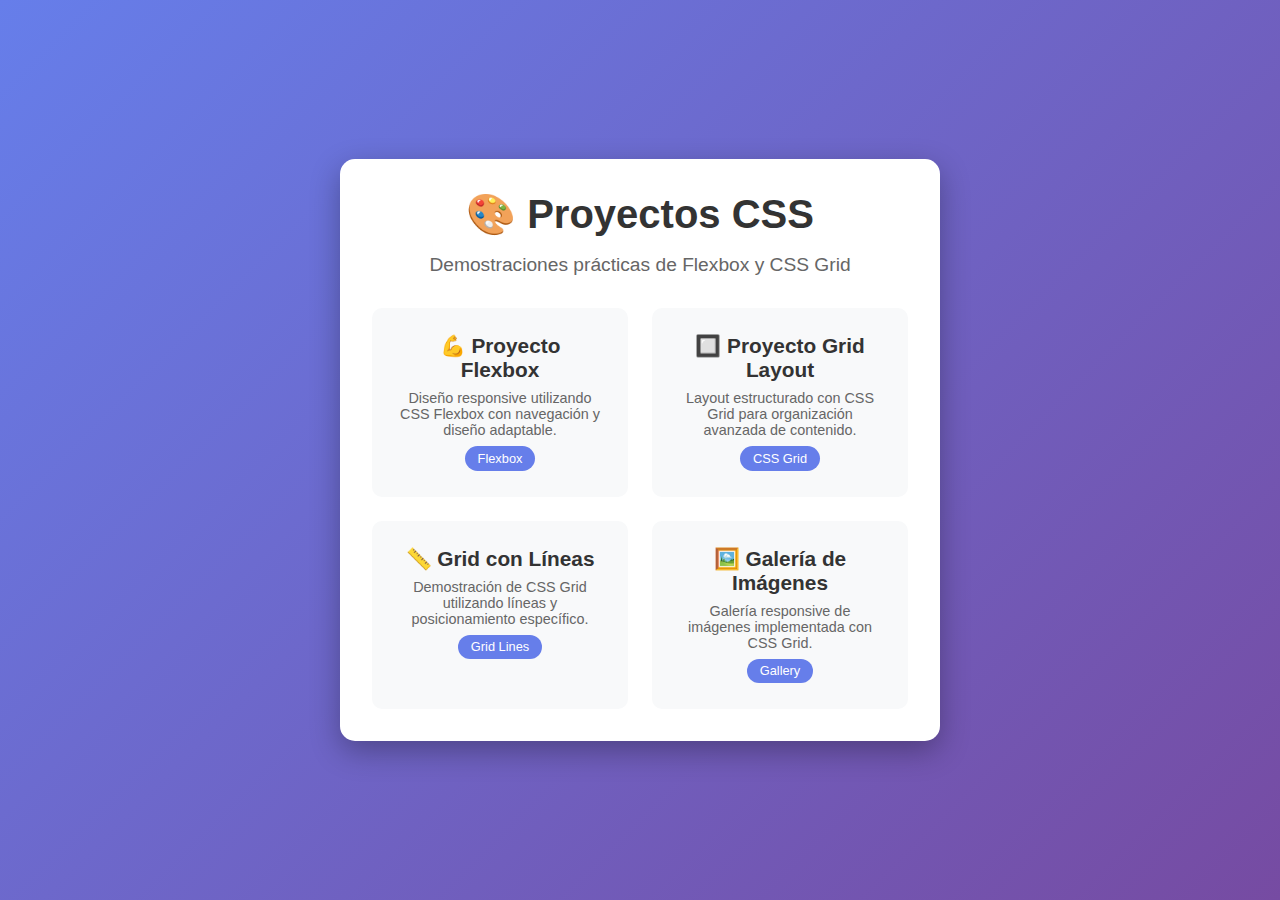
<file: index.html>
<!DOCTYPE html>
<html lang="es">
<head>
    <meta charset="UTF-8">
    <meta name="viewport" content="width=device-width, initial-scale=1.0">
    <title>Proyectos CSS - Flex y Grid</title>
    <style>
        * {
            margin: 0;
            padding: 0;
            box-sizing: border-box;
        }

        body {
            font-family: 'Arial', sans-serif;
            background: linear-gradient(135deg, #667eea 0%, #764ba2 100%);
            min-height: 100vh;
            display: flex;
            align-items: center;
            justify-content: center;
        }

        .container {
            background: white;
            padding: 2rem;
            border-radius: 15px;
            box-shadow: 0 10px 30px rgba(0,0,0,0.3);
            text-align: center;
            max-width: 600px;
            margin: 2rem;
        }

        h1 {
            color: #333;
            margin-bottom: 1rem;
            font-size: 2.5rem;
        }

        .subtitle {
            color: #666;
            margin-bottom: 2rem;
            font-size: 1.2rem;
        }

        .projects {
            display: grid;
            grid-template-columns: repeat(auto-fit, minmax(250px, 1fr));
            gap: 1.5rem;
            margin-top: 2rem;
        }

        .project-card {
            background: #f8f9fa;
            padding: 1.5rem;
            border-radius: 10px;
            border: 2px solid transparent;
            transition: all 0.3s ease;
            text-decoration: none;
            color: inherit;
        }

        .project-card:hover {
            border-color: #667eea;
            transform: translateY(-5px);
            box-shadow: 0 5px 15px rgba(0,0,0,0.2);
        }

        .project-title {
            font-size: 1.3rem;
            font-weight: bold;
            color: #333;
            margin-bottom: 0.5rem;
        }

        .project-description {
            color: #666;
            font-size: 0.9rem;
        }

        .badge {
            display: inline-block;
            background: #667eea;
            color: white;
            padding: 0.3rem 0.8rem;
            border-radius: 20px;
            font-size: 0.8rem;
            margin-top: 0.5rem;
        }

        @media (max-width: 768px) {
            .container {
                margin: 1rem;
                padding: 1.5rem;
            }
            
            h1 {
                font-size: 2rem;
            }
        }
    </style>
</head>
<body>
    <div class="container">
        <h1>🎨 Proyectos CSS</h1>
        <p class="subtitle">Demostraciones prácticas de Flexbox y CSS Grid</p>
        
        <div class="projects">
            <a href="FLEX-CSS/index.html" class="project-card">
                <div class="project-title">💪 Proyecto Flexbox</div>
                <p class="project-description">
                    Diseño responsive utilizando CSS Flexbox con navegación y diseño adaptable.
                </p>
                <span class="badge">Flexbox</span>
            </a>
            
            <a href="GRID-CSS/index.html" class="project-card">
                <div class="project-title">🔲 Proyecto Grid Layout</div>
                <p class="project-description">
                    Layout estructurado con CSS Grid para organización avanzada de contenido.
                </p>
                <span class="badge">CSS Grid</span>
            </a>
            
            <a href="GRID-CSS/indexLineas.html" class="project-card">
                <div class="project-title">📏 Grid con Líneas</div>
                <p class="project-description">
                    Demostración de CSS Grid utilizando líneas y posicionamiento específico.
                </p>
                <span class="badge">Grid Lines</span>
            </a>
            
            <a href="GRID-CSS/Galeria/Galeria.html" class="project-card">
                <div class="project-title">🖼️ Galería de Imágenes</div>
                <p class="project-description">
                    Galería responsive de imágenes implementada con CSS Grid.
                </p>
                <span class="badge">Gallery</span>
            </a>
        </div>
    </div>
</body>
</html>
</file>
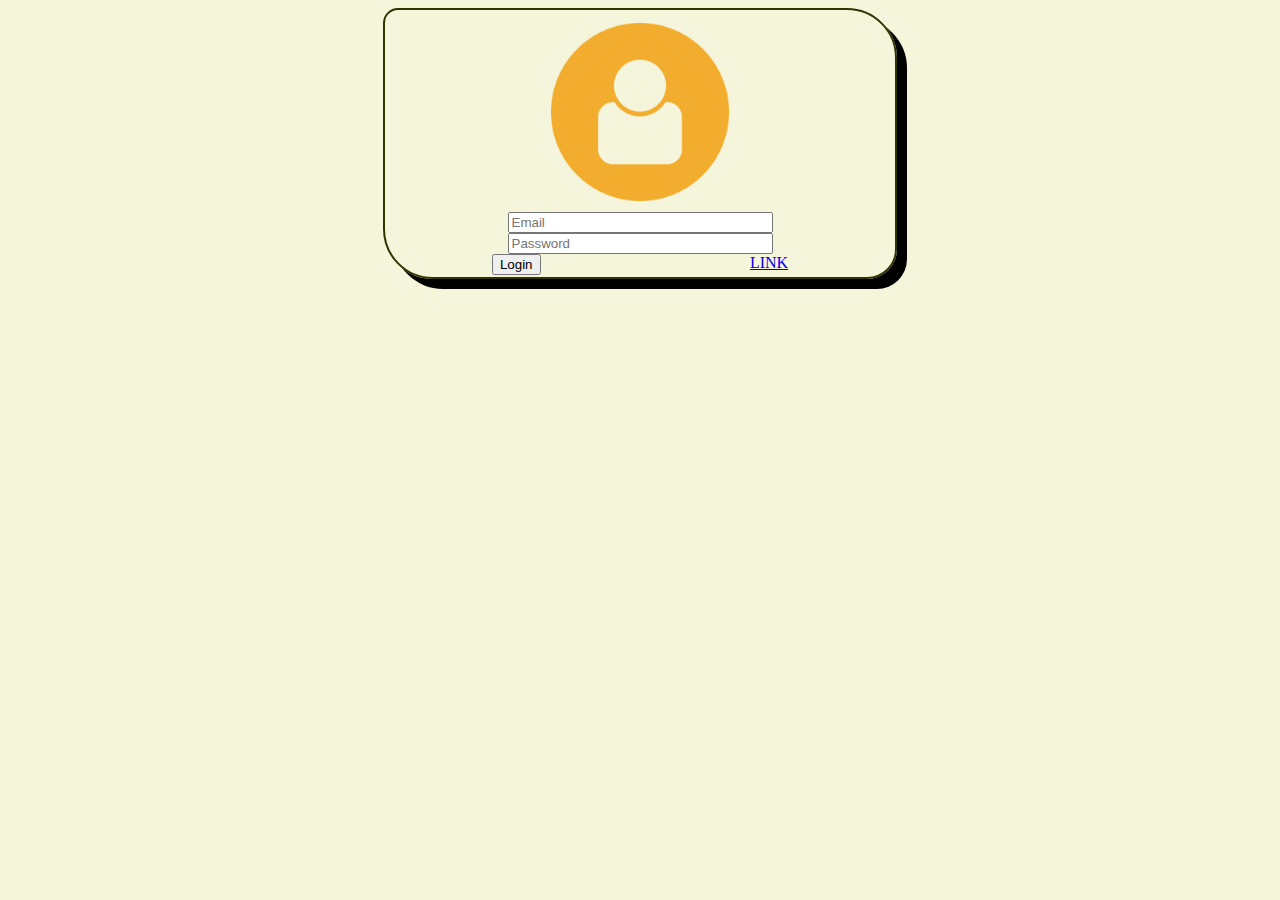
<file: FLEX-CSS/index.html>
<html>

<head>
    <title> Maqueta #2 </title>
    <link rel="stylesheet" href="index.css">
</head>

<body>

    <main>
        <div class = "Contenedor1 ">
            <img src="PracticaLogo.png">
        </div>    

        <div class = "Contenedor2">
            <input type="text" placeholder="Email" size ="30">
        </div>    

        <div class = "Contenedor3">
            <input type="text" placeholder="Password" size ="30">
        </div>

        <div class = "Contenedor4">
            <button type="submit">Login</button>
            <a href = "LINK"> LINK </a>
        </div>

    </main>



</body>

</html>
</file>
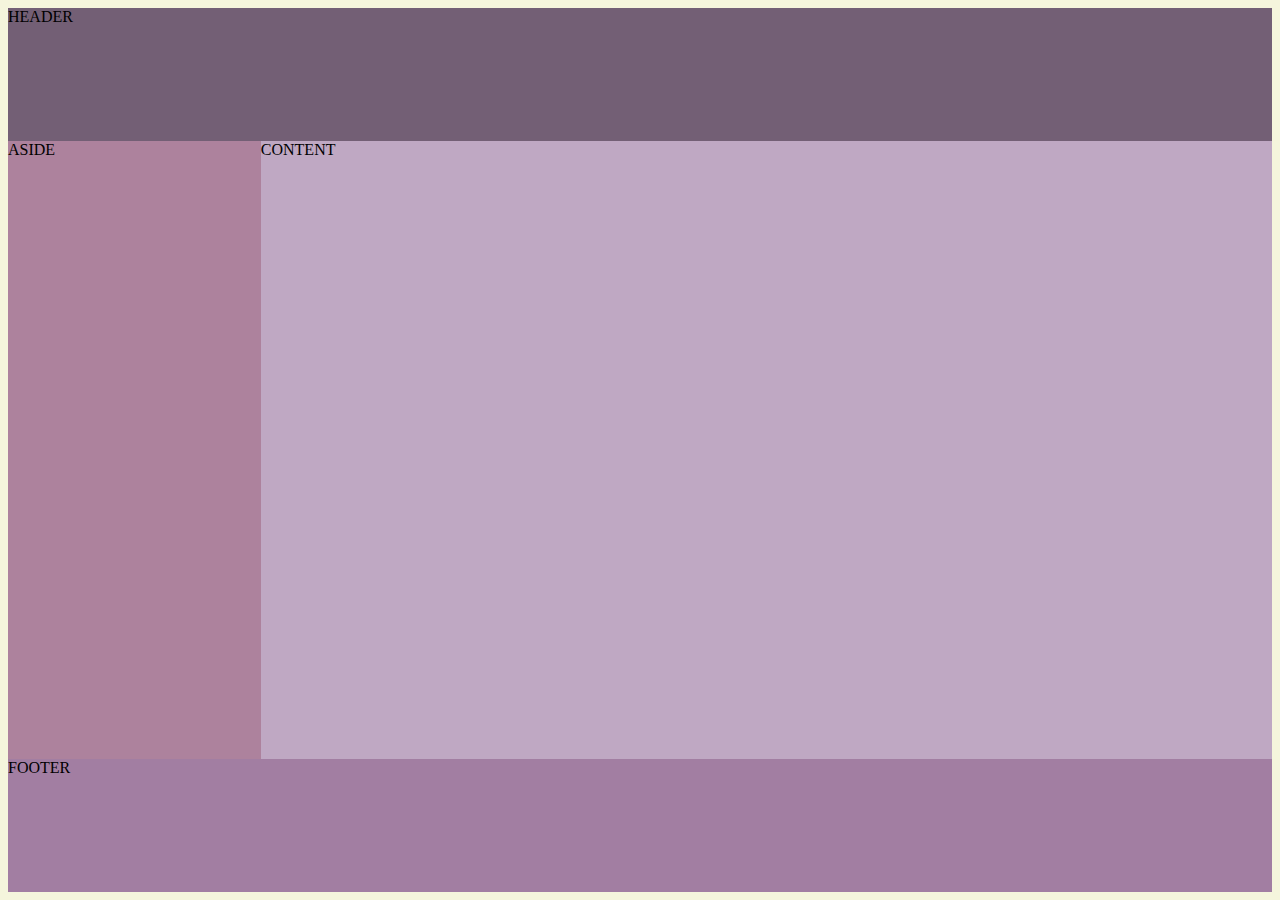
<file: GRID-CSS/index.html>
<html>
    <head>
        <title> GRID-AREAS </title>
        <link rel="stylesheet" href="index.css">
    </head>

    <body>
        <aside class="aside"> ASIDE </aside>
        <header class="header"> HEADER </header>
        <main class="main"> 
            CONTENT
        </main>
        <footer class="footer"> FOOTER </footer>
    </body>

</html>
</file>
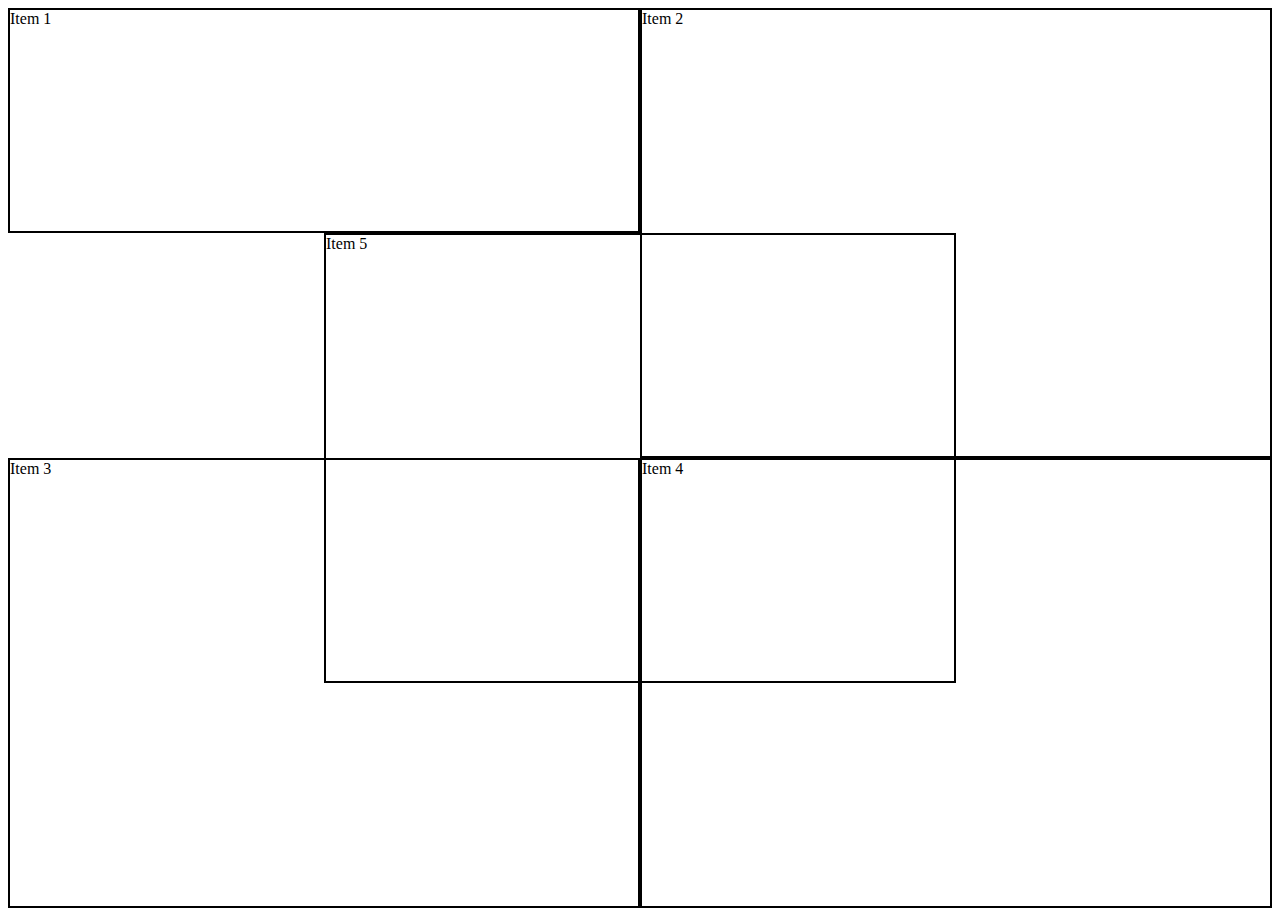
<file: GRID-CSS/indexLineas.html>
<html>
    <head>
        <title> GRID LINEAS </title>
        <link rel="stylesheet" href="indexLineas.css">
    </head>
    <body>
        <div id="item1" class="item"> Item 1 </div>
        <div id="item2" class="item"> Item 2 </div>
        <div id="item3" class="item"> Item 3 </div>
        <div id="item4" class="item"> Item 4 </div>
        <div id="item5" class="item"> Item 5 </div>
    </body>
</html>
</file>
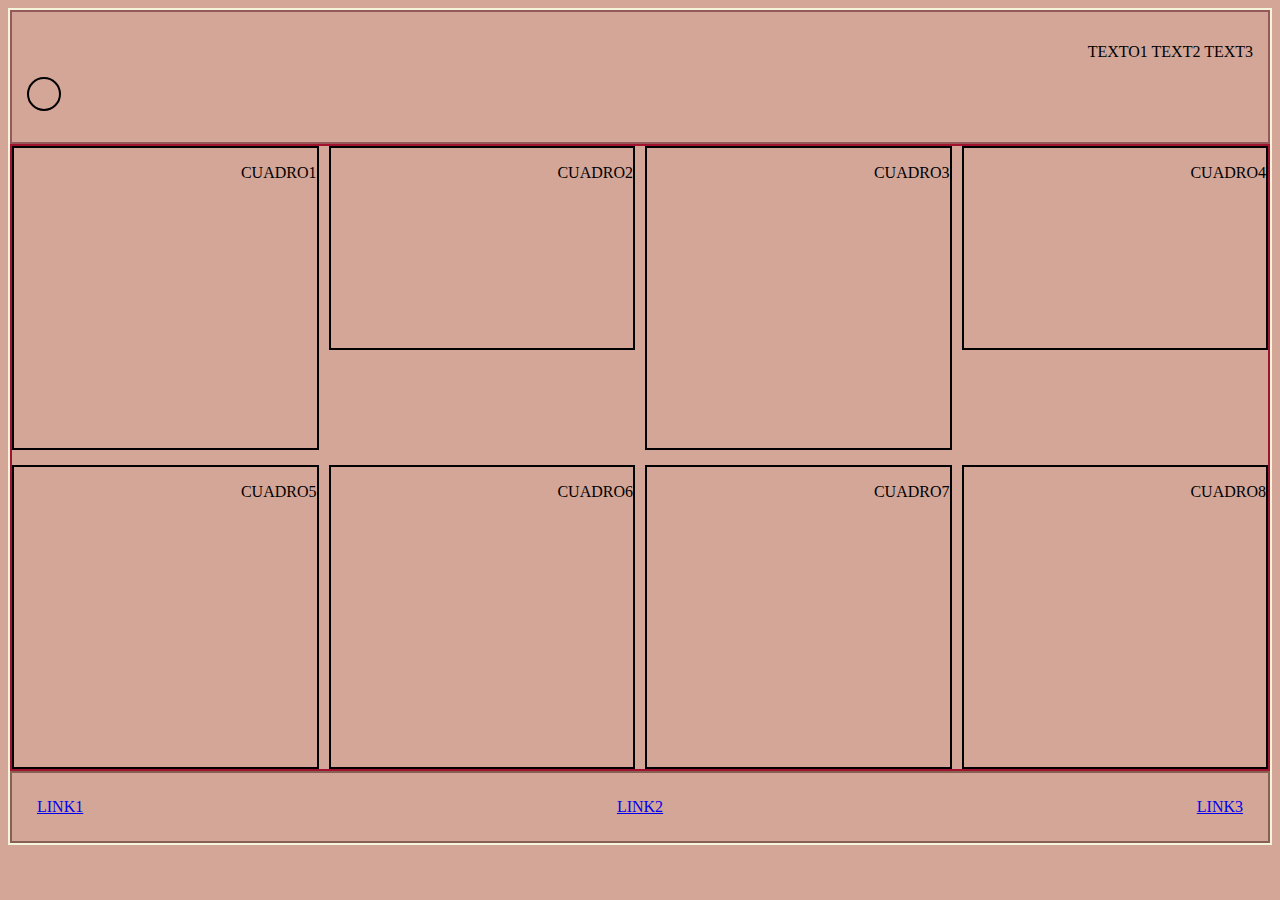
<file: QUIZ/QUIZ.html>
<html>

<head>
    <link rel="stylesheet" href="QUIZ.css">
</head>

<body>
    <section>
        <header class=header>
            <p> TEXTO1 TEXT2 TEXT3 </p>
            <p class=Circulo></p>
        </header>
        <main>
            <div class=Cuadro1>
                <p> CUADRO1</p>
            </div>

            <div class=Cuadro2>
                <p> CUADRO2</p>
            </div>

            <div class=Cuadro3>
                <p> CUADRO3</p>
            </div>

            <div class=Cuadro4>
                <p> CUADRO4</p>
            </div>

            <div class=Cuadro5>
                <p> CUADRO5</p>
            </div>

            <div class=Cuadro6>
                <p> CUADRO6</p>
            </div>

            <div class="Cuadro7">
                <p> CUADRO7</p>
            </div>

            <div class="Cuadro8">
                <p> CUADRO8</p>
            </div>

        </main>

        <footer class=footer>
            <a href="LINK1"> LINK1 </a>
            <a href="LINK2"> LINK2 </a>
            <a href="LINK3"> LINK3 </a>
        </footer>
    </section>

</body>

</html>
</file>
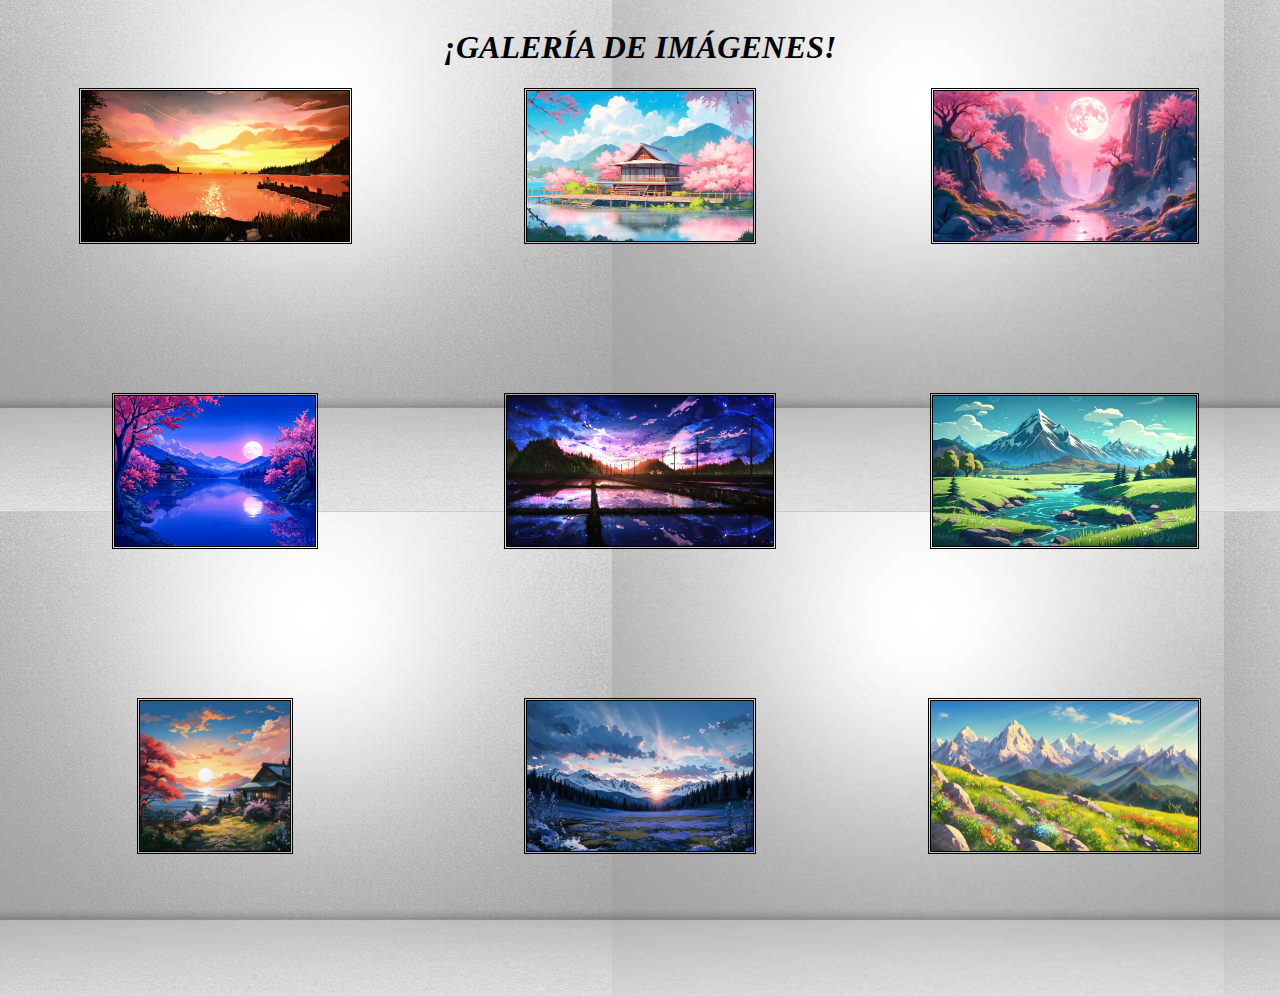
<file: GRID-CSS/Galeria/Galeria.html>
<html>
    <head>
        <link rel="stylesheet" href="Galeria.css">
    </head>
    <body>
        <header class = "header">
            <h1> ¡GALERÍA DE IMÁGENES! </h1>
        </header>

        <main>
            <div class = "Imagen1">
                <img src="Paisaje1.jpg">
            </div>

            <div class = "Imagen2">
                <img src="Paisaje2.avif" alt="Paisaje 2">
            </div>

            <div class = "Imagen3">
                <img src="Paisaje3.avif" alt="Paisaje 3">
            </div>

            <div class = "Imagen4">
                <img src="Paisaje4.avif" alt="Paisaje 4">
            </div>

            <div class = "Imagen5">
                <img src="Paisaje5.jpg" alt="Paisaje 5">
            </div>

            <div class = "Imagen6">
                <img src="Paisaje6.jpeg" alt="Paisaje 6">
            </div>

            <div class = "Imagen7">
                <img src="Paisaje7.avif" alt="Paisaje 7">
            </div>

            <div class = "Imagen8">
                <img src="Paisaje8.webp" alt="Paisaje 8">
            </div>

            <div class = "Imagen9">
                <img src="Paisaje9.jpg" alt="Paisaje 9">
            </div>

        </main>

    </body>
</html>
</file>
<file: FLEX-CSS/index.css>
body{
    background-color: beige;
}

main{
    border: 2px solid rgb(51, 51, 0);
    display: flex;
    margin: 5px auto;
    padding: 2px;
    width: 40%;
    flex-direction: column;
    border-radius: 15px 50px 30px;
    box-shadow: 10px 10px;
    justify-content: center;
}

img{
    display: flex;
    justify-content: center;
    height: 200px;
}

.Contenedor1{
    display: flex;
    justify-content: center;
}

.Contenedor2{
    display: flex;
    justify-content: center;
}

.Contenedor3{
    display: flex;
    justify-content: center;
}

.Contenedor4{
    display: flex;
    justify-content: space-around;
}
</file>
<file: GRID-CSS/index.css>
body{
    background-color: beige;

    display: grid;
    grid-template-columns: 20% 1fr; 
    grid-template-rows: 15% 1fr 15%;

    grid-template-areas: 
    "header header"
    "aside main"
    "footer footer";
}

.header{
    grid-area: header;
    background-color: rgb(115, 95, 117);
}

.main{
    grid-area: main;
    background-color: rgb(191, 168, 195);
}

.footer{
    grid-area: footer;
    background-color: rgb(162, 126, 162);
}

.aside{
    grid-area: aside;
    background-color: rgb(173, 130, 157);
}
</file>
<file: GRID-CSS/indexLineas.css>
body{
    display: grid;

    grid-template-columns: 1fr 1fr 1fr 1fr;
    grid-template-rows: 1fr 1fr 1fr 1fr;
    height: 100vh;
}

.item{
    border: 2px solid black;
    border-radius: 16 px;
}

#item1{
    grid-column: 1/3;
    grid-row: 1/2;
}

#item2{
    grid-column: 3/5;
    grid-row: 1/3;
}

#item3{
    grid-column: 1/3;
    grid-row: 3/5;
}

#item4{
    grid-column: 3/5;
    grid-row: 3/5;
}

#item5{
    grid-column: 2/4;
    grid-row: 2/4;
}
</file>
<file: QUIZ/QUIZ.css>
body {
    background-color: #d3a698;
}

.header {
    border: 2px solid #965959;
    padding: 15px;
}

.Circulo{
    width: 30px;
    height: 30px;
    border-radius: 50%;
    border: 2px solid black;

    display: flex;
    
}

p{
    display: flex;
    justify-content: flex-end;
}

section{
    border: 2px solid beige;
}

main {
    border: 2px solid #a2122f;

    display: grid;
    grid-template-columns: 1fr 1fr 1fr 1fr;
    grid-template-rows: 1fr 1fr;
    

    column-gap: 10px;
    row-gap: 15px;

}

.Cuadro1 {
    border: 2px solid black;
    height: 300px;
}

.Cuadro2 {
    border: 2px solid black;
    height: 200px;
}

.Cuadro3 {
    border: 2px solid black;
    height: 300px;
}

.Cuadro4 {
    border: 2px solid black;
    height: 200px;

}

.Cuadro5 {
    border: 2px solid black;

}

.Cuadro6 {
    border: 2px solid black;
   
}

.Cuadro7 {
    border: 2px solid black;
    
}

.Cuadro8 {
    border: 2px solid black;
    
}

.footer {
    border: 2px solid #885f53;
    padding: 25px;

    display: flex;
    justify-content: space-between;
}
</file>
<file: GRID-CSS/Galeria/Galeria.css>
body{
    background-image: url("FONDO2.jpg");
}

main{
    display: grid;
    grid-template-columns: 1fr 1fr 1fr;
    grid-template-rows: 1fr 1fr 1fr;
    height: 100vh;
    justify-items: center;

    column-gap: 10px;
    row-gap: 15px;
}

.header{
    display: flex;
    justify-content: center;
}
h1{
   font-family: Copperplate;
   font-style: italic;
}

img{
height: 150px;
border-style: double;
}
</file>
